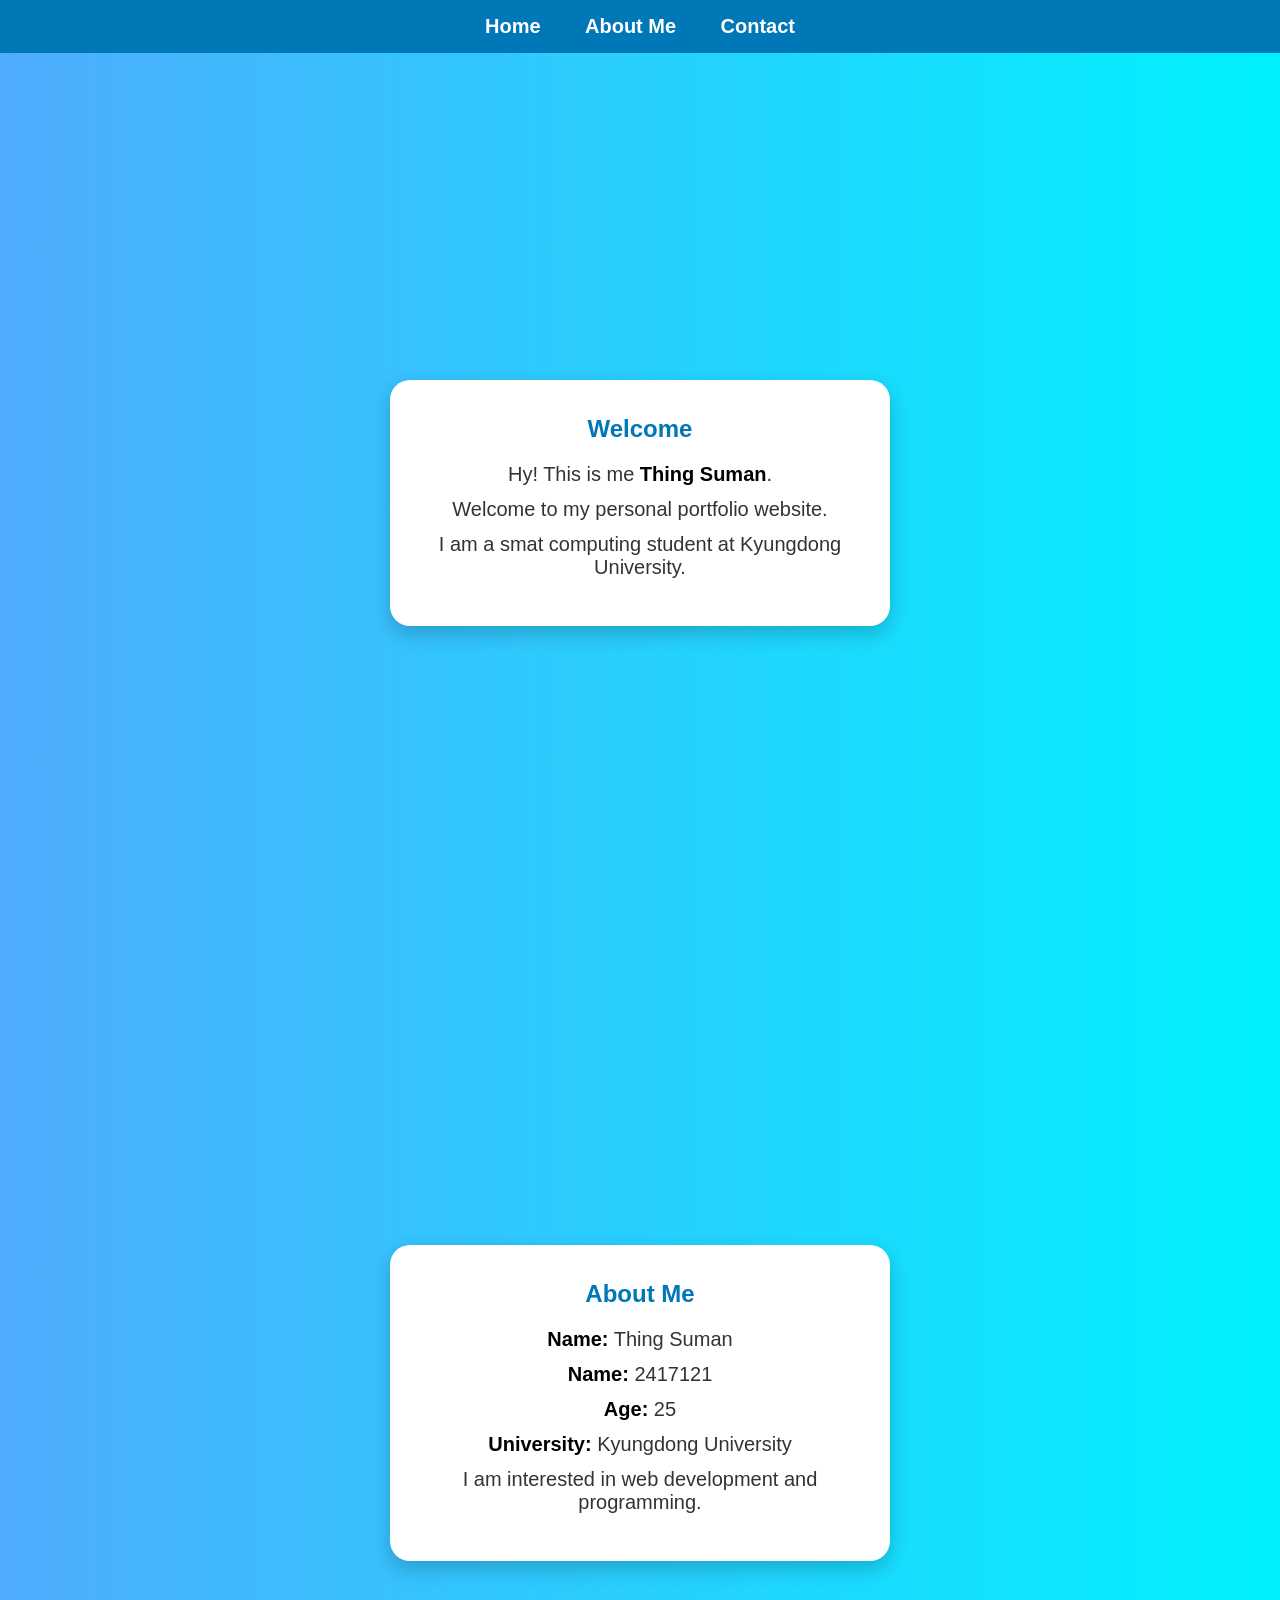
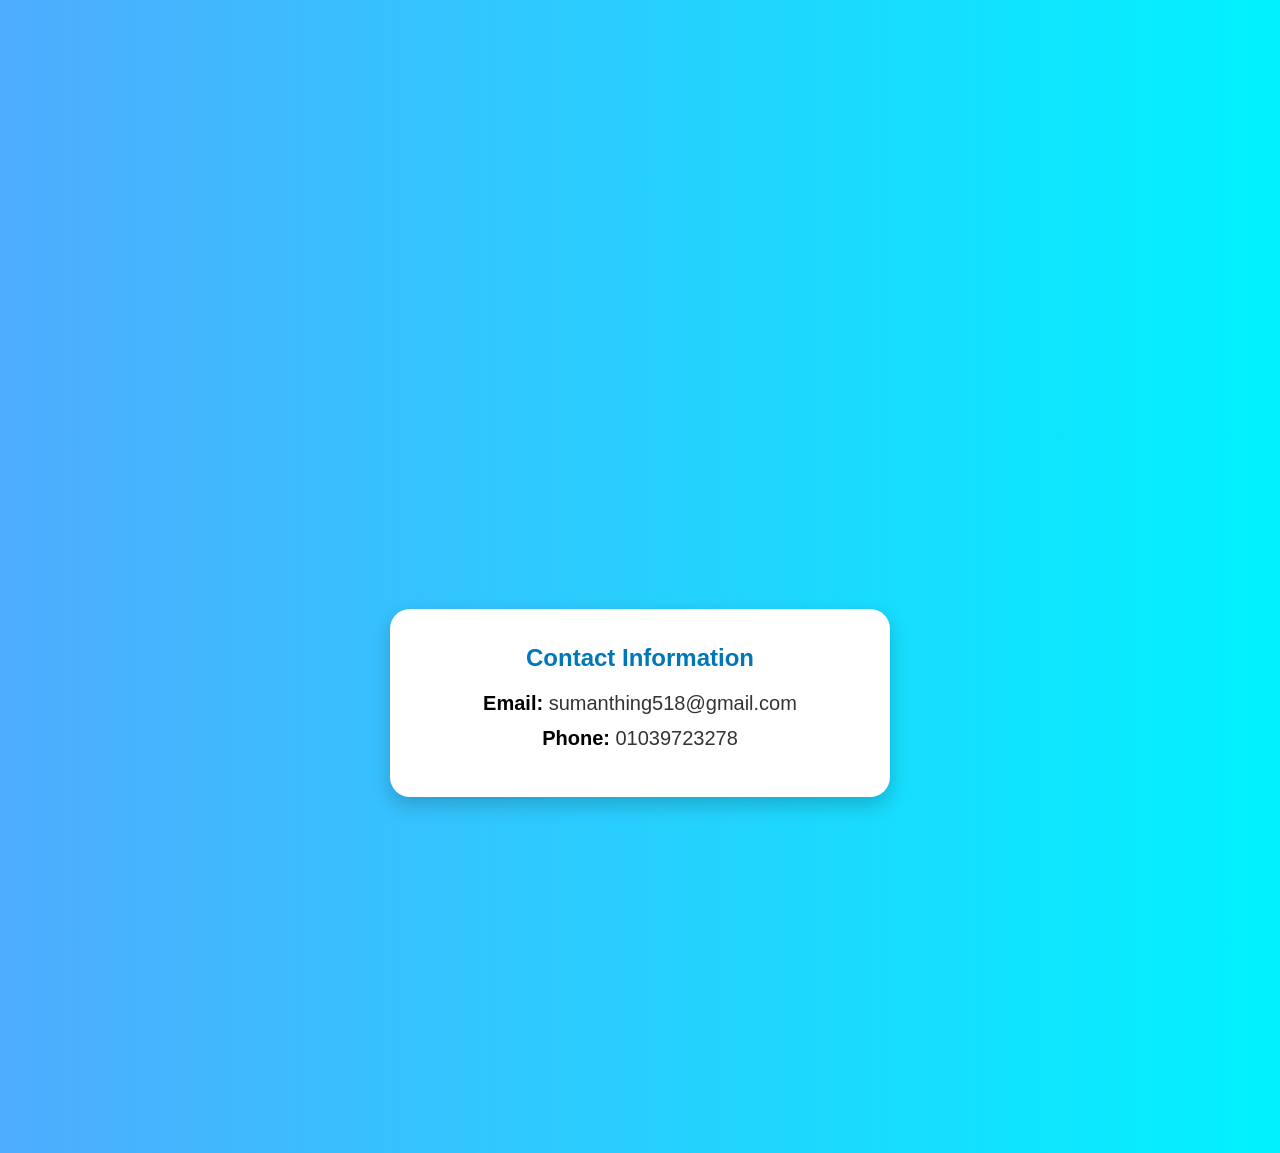
<file: index.html>
<!DOCTYPE html>
<html lang="en">
<head>
    <meta charset="UTF-8">
    <meta name="viewport" content="width=device-width, initial-scale=1.0">
    <title>Sandesh Bhattarai Portfolio</title>

    <style>
        * {
            margin: 0;
            padding: 0;
            box-sizing: border-box;
            font-family: Arial, sans-serif;
        }

        body {
            background: linear-gradient(to right, #4facfe, #00f2fe);
        }

        /* Navigation Bar */
        nav {
            background-color: #0077b6;
            padding: 15px;
            text-align: center;
            position: sticky;
            top: 0;
        }

        nav a {
            color: white;
            text-decoration: none;
            margin: 20px;
            font-size: 20px;
            font-weight: bold;
        }

        nav a:hover {
            color: yellow;
        }

        /* Section Style */
        section {
            min-height: 100vh;
            display: flex;
            justify-content: center;
            align-items: center;
            padding: 20px;
        }

        .box {
            background: white;
            width: 500px;
            padding: 35px;
            border-radius: 20px;
            text-align: center;
            box-shadow: 0 8px 20px rgba(0,0,0,0.2);
            transition: 0.3s;
        }

        .box:hover {
            transform: scale(1.03);
        }

        h1 {
            color: #0077b6;
            margin-bottom: 20px;
        }

        p {
            font-size: 20px;
            color: #333;
            margin: 12px 0;
        }

        strong {
            color: black;
        }
    </style>
</head>

<body>

    <!-- Navigation -->
    <nav>
        <a href="#home">Home</a>
        <a href="#about">About Me</a>
        <a href="#contact">Contact</a>
    </nav>

    <!-- Home Section -->
    <section id="home">
        <div class="box">
            <h1>Welcome</h1>

            <p>Hy! This is me <strong>Thing Suman</strong>.</p>
            <p>Welcome to my personal portfolio website.</p>
            <p>I am a smat computing student at Kyungdong University.</p>
        </div>
    </section>

    <!-- About Me Section -->
    <section id="about">
        <div class="box">
            <h1>About Me</h1>

            <p><strong>Name:</strong> Thing Suman</p>
            <p><strong>Name:</strong> 2417121</p>
            <p><strong>Age:</strong> 25</p>
            <p><strong>University:</strong> Kyungdong University</p>
            <p>I am interested in web development and programming.</p>
        </div>
    </section>

    <!-- Contact Section -->
    <section id="contact">
        <div class="box">
            <h1>Contact Information</h1>

            <p><strong>Email:</strong> sumanthing518@gmail.com</p>
            <p><strong>Phone:</strong> 01039723278</p>
        </div>
    </section>

</body>
</html>
</file>
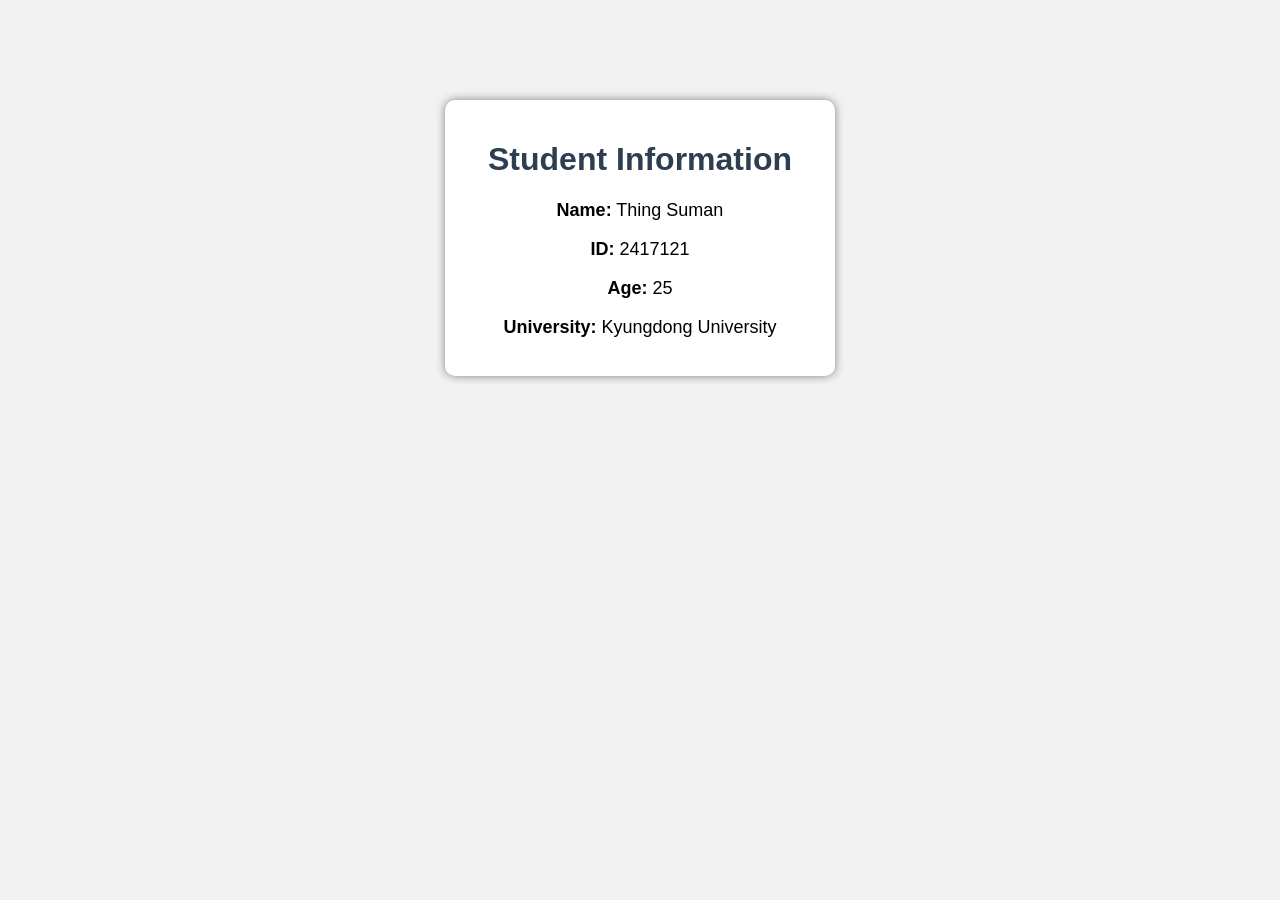
<file: about.html>
<!DOCTYPE html>
<html lang="en">
<head>
    <meta charset="UTF-8">
    <meta name="viewport" content="width=device-width, initial-scale=1.0">
    <title>Student Profile</title>

    <style>
        body {
            font-family: Arial, sans-serif;
            background-color: #f2f2f2;
            text-align: center;
            margin-top: 100px;
        }

        .profile {
            background-color: white;
            width: 350px;
            margin: auto;
            padding: 20px;
            border-radius: 10px;
            box-shadow: 0px 0px 10px gray;
        }

        h1 {
            color: #2c3e50;
        }

        p {
            font-size: 18px;
        }
    </style>
</head>

<body>

    <div class="profile">
        <h1>Student Information</h1>

        <p><strong>Name:</strong> Thing Suman</p>
        <p><strong>ID:</strong> 2417121</p>
        <p><strong>Age:</strong> 25</p>
        <p><strong>University:</strong> Kyungdong University</p>
    </div>

</body>
</html>
</file>
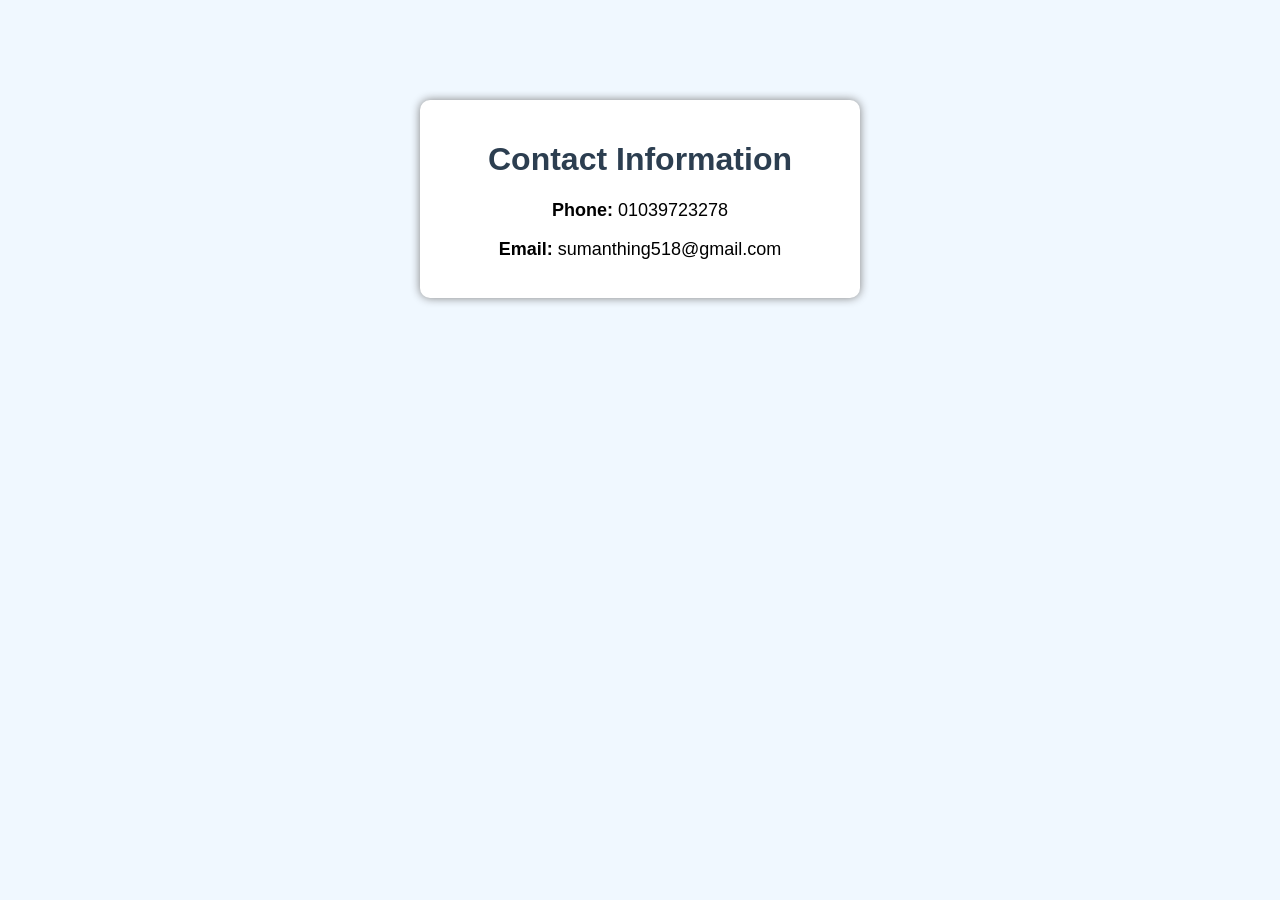
<file: contact.html>
<!DOCTYPE html>
<html lang="en">
<head>
    <meta charset="UTF-8">
    <meta name="viewport" content="width=device-width, initial-scale=1.0">
    <title>Contact Information</title>

    <style>
        body {
            font-family: Arial, sans-serif;
            background-color: #f0f8ff;
            text-align: center;
            margin-top: 100px;
        }

        .contact-box {
            background-color: white;
            width: 400px;
            margin: auto;
            padding: 20px;
            border-radius: 10px;
            box-shadow: 0px 0px 10px gray;
        }

        h1 {
            color: #2c3e50;
        }

        p {
            font-size: 18px;
        }
    </style>
</head>

<body>

    <div class="contact-box">
        <h1>Contact Information</h1>

        <p><strong>Phone:</strong> 01039723278</p>
        <p><strong>Email:</strong> sumanthing518@gmail.com</p>
    </div>

</body>
</html>
</file>
